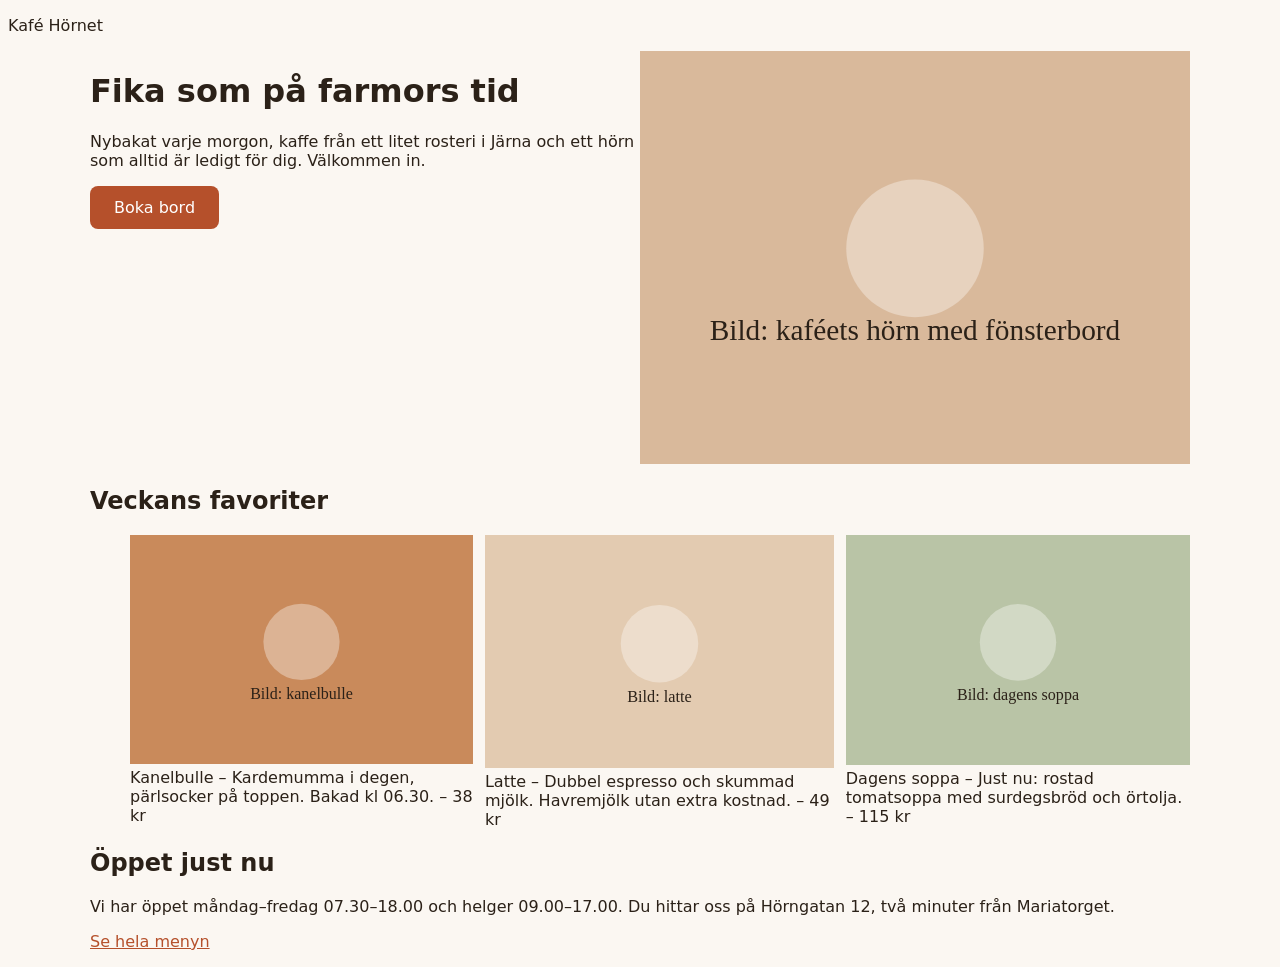
<file: index.html>
<!doctype html>
<html lang="sv">
  <head>
    <meta charset="utf-8" />
    <title>Kafe Hörnet</title>
    <link rel="stylesheet" href="style.css" />
  </head>
  <body>
    <header>
      <p>Kafé Hörnet</p>
    </header>
    <main>
      <div class="cardparent">
        <div class="card">
          <h1>Fika som på farmors tid</h1>
          <p>
            Nybakat varje morgon, kaffe från ett litet rosteri i Järna och ett
            hörn som alltid är ledigt för dig. Välkommen in.
          </p>
          <p><a href="booking.html" class="button">Boka bord</a></p>
        </div>

        <div class="card">
          <img src="hero.svg" alt="" />
        </div>
      </div>

      <h2>Veckans favoriter</h2>
      <ul class="menyn">
        <li>
          <img src="cinnamon-bun.svg" alt="" />
          Kanelbulle – Kardemumma i degen, pärlsocker på toppen. Bakad kl 06.30.
          – 38 kr
        </li>
        <li>
          <img src="latte.svg" alt="" />
          Latte – Dubbel espresso och skummad mjölk. Havremjölk utan extra
          kostnad. – 49 kr
        </li>
        <li>
          <img src="soup.svg" alt="" />
          Dagens soppa – Just nu: rostad tomatsoppa med surdegsbröd och örtolja.
          – 115 kr
        </li>
      </ul>
      <h2>Öppet just nu</h2>
      <p>
        Vi har öppet måndag–fredag 07.30–18.00 och helger 09.00–17.00. Du hittar
        oss på Hörngatan 12, två minuter från Mariatorget.
      </p>
      <p><a href="menu.html">Se hela menyn</a></p>
    </main>
  </body>
</html>
</file>
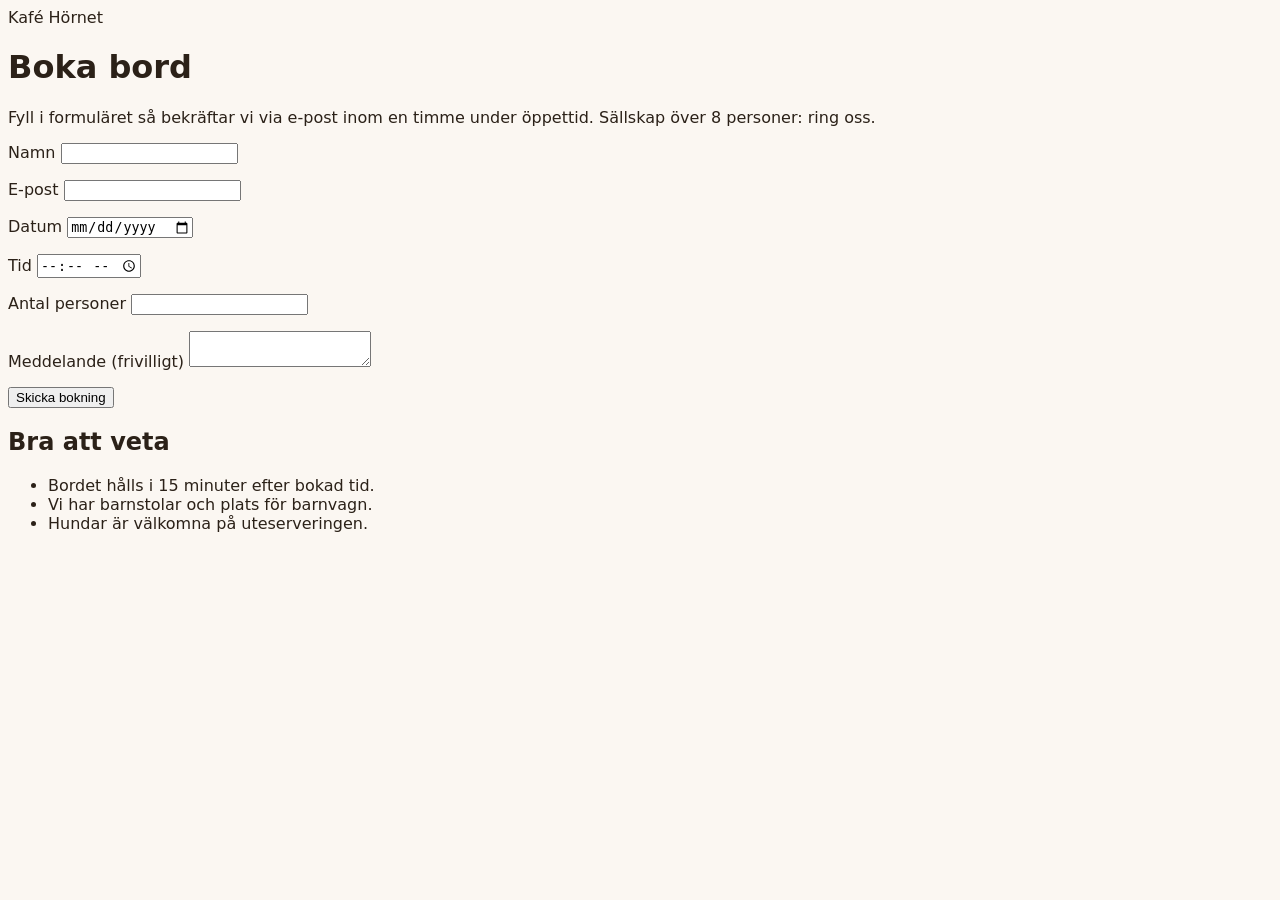
<file: booking.html>
<!doctype html>
<html lang="sv">
  <head>
    <meta charset="utf-8" />
    <title>Boka bord</title>
    <link rel="stylesheet" href="style.css" />
  </head>
  <header>Kafé Hörnet</header>
  <body>
    <h1>Boka bord</h1>
    <p>
      Fyll i formuläret så bekräftar vi via e-post inom en timme under öppettid.
      Sällskap över 8 personer: ring oss.
    </p>
    <p>
      <label for="name">Namn</label>
      <input type="text" id="name" />
    </p>
    <p>
      <label for="email">E-post</label>
      <input type="email" id="email" />
    </p>
    <p>
      <label for="date">Datum</label>
      <input type="date" id="date" />
    </p>
    <p>
      <label for="time">Tid</label>
      <input type="time" id="time" />
    </p>
    <p>
      <label for="count">Antal personer</label>
      <input type="number" id="count" />
    </p>
    <p>
      <label for="message">Meddelande (frivilligt)</label>
      <textarea id="message"></textarea>
    </p>
    <button>Skicka bokning</button>
    <h2>Bra att veta</h2>
    <ul>
      <li>Bordet hålls i 15 minuter efter bokad tid.</li>
      <li>Vi har barnstolar och plats för barnvagn.</li>
      <li>Hundar är välkomna på uteserveringen.</li>
    </ul>
  </body>
</html>
</file>
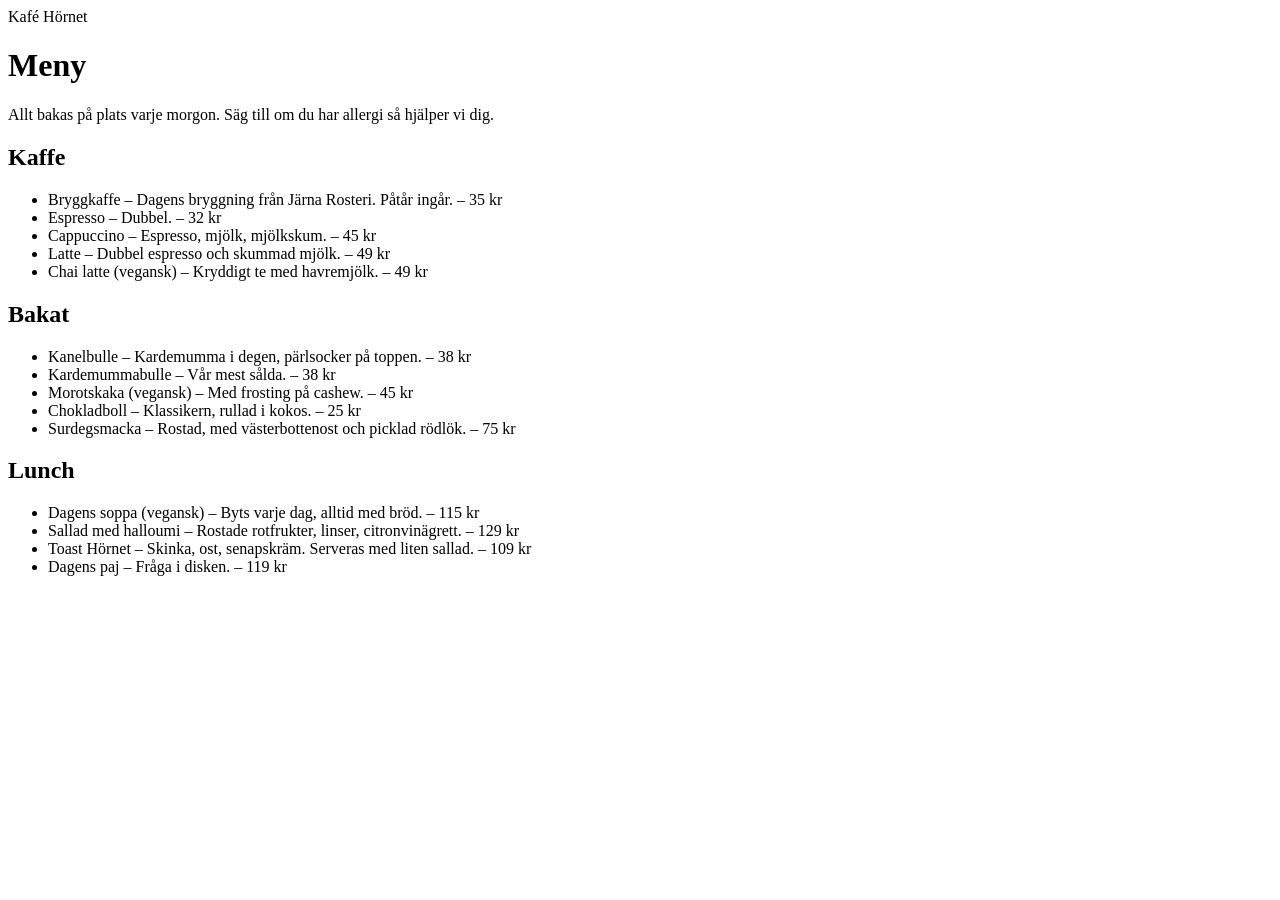
<file: menu.html>
<!doctype html>
<html lang="sv">
  <head>
    <meta charset="utf-8" />
    <title>Meny</title>
  </head>
  <header>Kafé Hörnet</header>
  <body>
    <h1>Meny</h1>
    <p>
      Allt bakas på plats varje morgon. Säg till om du har allergi så hjälper vi
      dig.
    </p>
    <h2>Kaffe</h2>
    <ul>
      <li>
        Bryggkaffe – Dagens bryggning från Järna Rosteri. Påtår ingår. – 35 kr
      </li>
      <li>Espresso – Dubbel. – 32 kr</li>
      <li>Cappuccino – Espresso, mjölk, mjölkskum. – 45 kr</li>
      <li>Latte – Dubbel espresso och skummad mjölk. – 49 kr</li>
      <li>Chai latte (vegansk) – Kryddigt te med havremjölk. – 49 kr</li>
    </ul>
    <h2>Bakat</h2>
    <ul>
      <li>Kanelbulle – Kardemumma i degen, pärlsocker på toppen. – 38 kr</li>
      <li>Kardemummabulle – Vår mest sålda. – 38 kr</li>
      <li>Morotskaka (vegansk) – Med frosting på cashew. – 45 kr</li>
      <li>Chokladboll – Klassikern, rullad i kokos. – 25 kr</li>
      <li>
        Surdegsmacka – Rostad, med västerbottenost och picklad rödlök. – 75 kr
      </li>
    </ul>
    <h2>Lunch</h2>
    <ul>
      <li>
        Dagens soppa (vegansk) – Byts varje dag, alltid med bröd. – 115 kr
      </li>
      <li>
        Sallad med halloumi – Rostade rotfrukter, linser, citronvinägrett. – 129
        kr
      </li>
      <li>
        Toast Hörnet – Skinka, ost, senapskräm. Serveras med liten sallad. – 109
        kr
      </li>
      <li>Dagens paj – Fråga i disken. – 119 kr</li>
    </ul>
  </body>
</html>
</file>
<file: style.css>
/* Kafe Hörnet: färger och typsnitt */

* {
  box-sizing: border-box;
}

img {
  max-width: 100%;
  height: auto;
}

body {
  font-family: system-ui, Helvetica, Arial, sans-serif;
  line-height: 1, 6;
  color: #2b2118;
  background-color: #fbf7f2;
}

main {
  max-width: 1100px;
  margin: 0 auto;
  
  a {
  color: #b5502b;
}

.button {
  display: inline-block;
  padding: 12px 24px;
  color: #ffffff;
  text-decoration: none;
  background-color: #b5502b;
  border: 0;
  border-radius: 8px;
}
.cardparent {
  display: flex;
}

.card {
  flex: 1;
}

.menyn {
  display: flex;
  flex-direction: row;
  gap: 12px;
}

.menyn li {
  display: block;
}
</file>
